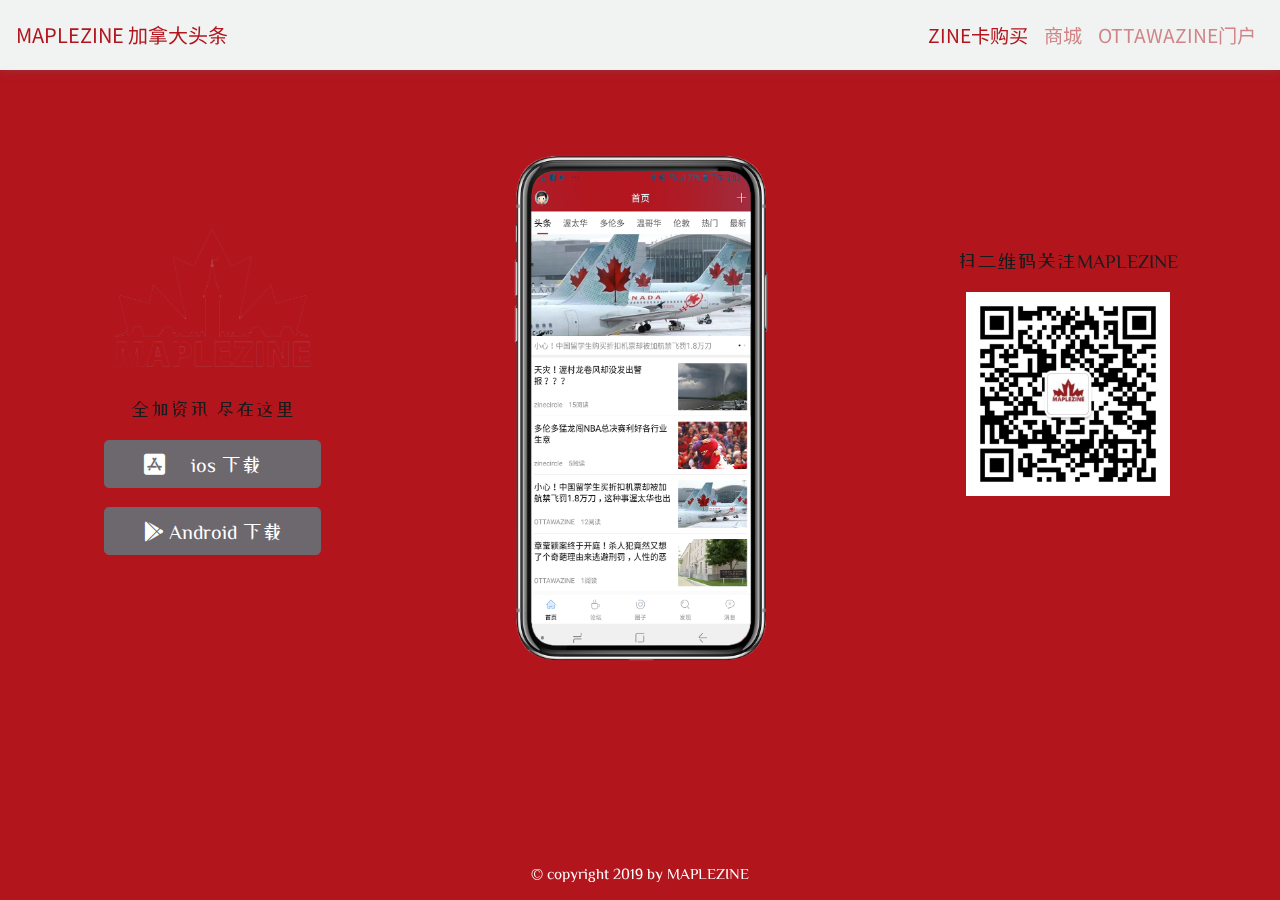
<file: index.html>
<!doctype html>
<html lang="en">

<head>
    <title>Maplezine</title>
    <meta charset="utf-8">
    <meta name="viewport" content="width=device-width, initial-scale=1, shrink-to-fit=no">
    <!-- Bootstrap CSS -->
    <link rel="stylesheet" href="https://stackpath.bootstrapcdn.com/bootstrap/4.3.1/css/bootstrap.min.css">
    <link rel="stylesheet" href="https://use.fontawesome.com/releases/v5.8.2/css/all.css">
    <link rel="stylesheet" type="text/css" href="font/stylesheet.css">
    <link href="https://fonts.googleapis.com/css?family=Noto+Sans+SC|ZCOOL+XiaoWei&display=swap" rel="stylesheet">
    <link rel="stylesheet" type="text/css" href="css/styles.css">
</head>

<body>
    <header>
        <nav class="navigation navbar navbar-expand-lg navbar-light">
            <a class="navbar-brand" href="#">MAPLEZINE 加拿大头条</a>
            <button class="navbar-toggler" type="button" data-toggle="collapse" data-target="#navbarNavAltMarkup" aria-controls="navbarNavAltMarkup" aria-expanded="false" aria-label="Toggle navigation"><span class="navbar-toggler-icon"></span></button>
            <div class="collapse navbar-collapse justify-content-end" id="navbarNavAltMarkup">
                <div class="navbar-nav">
                    <a class="nav-item nav-link active" href="https://ottawazinebuy.com/collections/%E4%BC%9A%E5%91%98%E5%8D%A1-%E8%B4%AD%E7%A5%A8%E9%80%9A%E9%81%93/products/ottawazine-membership">ZINE卡购买</a>
                    <a class="nav-item nav-link" href="https://ottawazinebuy.com/">商城</a>
                    <a class="nav-item nav-link" href="https://ottawazine.com/">OTTAWAZINE门户</a>
                </div>
            </div>
        </nav>
    </header>
    <main>
        <div class="container">
            <div class="row justify-content-md-center">
                <div class="col-md-3 col-sm-12 download">

                    <img class="logo" src="images/logo.png" alt="maplezine logo">
                    <p>全加资讯 尽在这里</p>

                    <div class="row">
                        <div class="col-md-12 col-sm-6 col-xs-12 ios">
                            <a class="btn btn-lg">
                                <i class="fab fa-app-store-ios"></i>
                                ios 下载
                            </a>
                        </div>
                        <div class="col-md-12 col-sm-6 col-xs-12 android">
                            <a class="btn btn-lg">
                                <i class="fab fa-google-play"></i>
                                Android 下载
                            </a>
                        </div>
                    </div>
                </div>

                <div class="col-md-6 col-sm-12 app"><img class="phone" src="images/android.png" alt="maplezine app"></div>
                <div class="col-md-3 col-sm-12 qr-code">
                    <p>扫二维码关注MAPLEZINE</p>
                    <img class="scan" src="images/scan.jpg" alt="scan">
                </div>
            </div>
        </div>

        <div class="container">
            <div class="wave"></div>
        </div>
    </main>

    <footer>
        &copy; copyright 2019 by MAPLEZINE
    </footer>


    <!-- Optional JavaScript -->
    <!-- jQuery first, then Popper.js, then Bootstrap JS -->
    <script src="https://code.jquery.com/jquery-3.3.1.slim.min.js" integrity="sha384-q8i/X+965DzO0rT7abK41JStQIAqVgRVzpbzo5smXKp4YfRvH+8abtTE1Pi6jizo" crossorigin="anonymous">
    </script>
    <script src="https://cdnjs.cloudflare.com/ajax/libs/popper.js/1.14.7/umd/popper.min.js" integrity="sha384-UO2eT0CpHqdSJQ6hJty5KVphtPhzWj9WO1clHTMGa3JDZwrnQq4sF86dIHNDz0W1" crossorigin="anonymous">
    </script>
    <script src="https://stackpath.bootstrapcdn.com/bootstrap/4.3.1/js/bootstrap.min.js" integrity="sha384-JjSmVgyd0p3pXB1rRibZUAYoIIy6OrQ6VrjIEaFf/nJGzIxFDsf4x0xIM+B07jRM" crossorigin="anonymous">
    </script>

</body></html>
</file>
<file: font/stylesheet.css>
/*! Generated by Font Squirrel (https://www.fontsquirrel.com) on May 11, 2019 */



@font-face {
    font-family: 'hyzhongjianheijregular';
    src: url('hanyizhongjianhei-2-webfont.woff2') format('woff2'),
         url('hanyizhongjianhei-2-webfont.woff') format('woff');
    font-weight: normal;
    font-style: normal;

}




@font-face {
    font-family: 'mf_moyunoncommercialregular';
    src: url('zaozigongfangmoyuti-2-webfont.woff2') format('woff2'),
         url('zaozigongfangmoyuti-2-webfont.woff') format('woff');
    font-weight: normal;
    font-style: normal;

}
</file>
<file: css/styles.css>
img {
    max-width: 100%;
    height: auto;
}

a.btn,
a.btn:link,
a.btn:visited {
    color: #fff !important;
    background-color: #6D676E;
    border-color: #6D676E;
}

a.btn:hover,
a.btn:active {
    background-color: #1B1B1E;
    border-color: #1B1B1E;
    cursor: pointer;
}

nav {
    background-color: rgb(240, 243, 242) !important;
    box-shadow: 0px 0px 10px 0px #6d676e66;
    line-height: 2em;
}

nav a {
    font-family: 'Noto Sans SC', sans-serif;
}

.navigation .navbar-brand,
.navigation .nav-link.active {
    color: #b3151d !important;
}

.navigation .navbar-nav .nav-link {
    color: rgba(180, 21, 30, 0.5);
}

.navigation .navbar-nav .nav-link:hover {
    color: rgba(180, 21, 30, 0.7);
}

img.scan {
    max-width: 80%;
}

@media screen and (max-width:768px) {
    .download {
        margin-top: 1em;
    }
}

@media screen and (min-width: 768px) {
    img.phone {
        transform: translate(0, 2em);
    }

    .app {
        text-align: center;
    }

    img.phone {
        max-width: 60%;
    }

    body {
        overflow-y: hidden;
    }
}

footer {
    position: absolute;
    bottom: 1em;
    text-align: center;
    width: 100%;
    font-size: 0.8em;
}

/* wave animation */
body {
    position: relative;
    align-items: center;
    min-height: 100vh;
    background-color: #b3151d;
    overflow-x: hidden;
    color: #1B1B1E;
    font-family: 'ZCOOL XiaoWei', serif;
    font-size: 1.2em;
    font-weight: normal;
    font-style: normal;
}

body:before,
body:after {
    content: "";
    position: absolute;
    left: 50%;
    min-width: 400vw;
    min-height: 400vw;
    background-color: #FBFFFE;
    animation-name: rotate;
    animation-iteration-count: infinite;
    animation-timing-function: linear;
    z-index: -1;
}

body:before {
    bottom: 15vh;
    border-radius: 45%;
    animation-duration: 10s;
}

body:after {
    bottom: 12vh;
    opacity: 0.5;
    border-radius: 47%;
    animation-duration: 10s;
}

@keyframes rotate {
    0% {
        transform: translate(-50%, 0) rotateZ(0deg);
    }

    50% {
        transform: translate(-50%, -2%) rotateZ(180deg);
    }

    100% {
        transform: translate(-50%, 0%) rotateZ(360deg);
    }
}

.download,
.qr-code {
    align-self: center;
    text-align: center;
}

.ios {
    margin-bottom: 1em;
}

.ios i {
    font-size: 1.2em;
    transform: translate(-100%, 5%);
}

.download a.btn {
    width: 85%;
}

footer {
    color: #fff;
}
</file>
